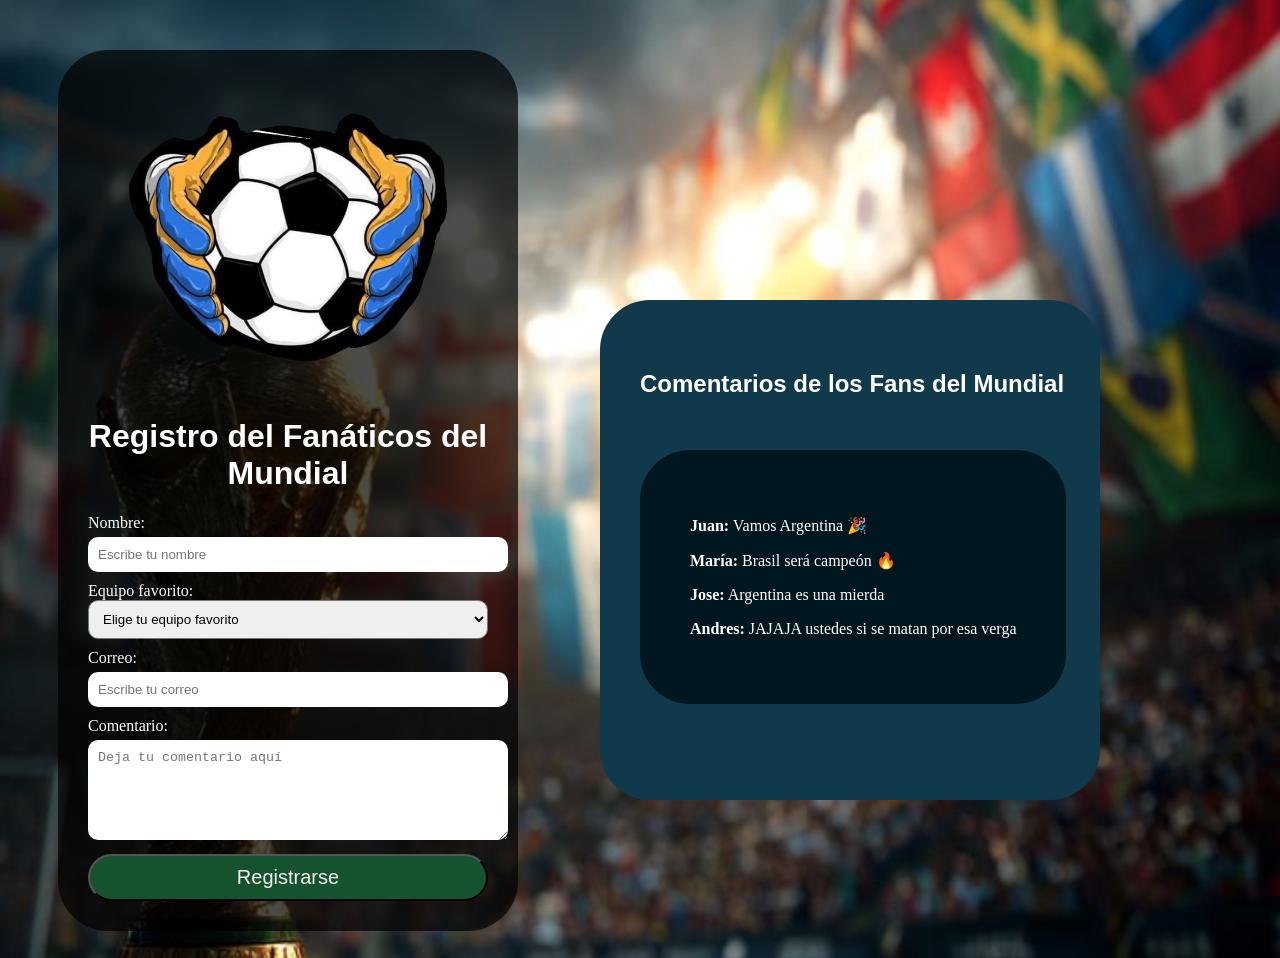
<file: index.html>
<!DOCTYPE html>
<html lang="es">
<head>
    <title>Registro del Fanáticos del Mundial</title>
    <link rel="stylesheet" href="style.css">
</head>
<body>

    <div class="contenedor">
        <img src="img/titulo.png" width="400">
        <h1>Registro del Fanáticos del Mundial</h1>

        <form>
            <label>Nombre:</label>
            <input type="text" placeholder="Escribe tu nombre">

            <label>Equipo favorito:</label>
            <select name="Equipo favorito" id="Equipo favorito">
                <option>Elige tu equipo favorito</option>
                <option value="Catar">Catar</option>
                <option value="Italia">Italia</option>
                <option value="Bolivia">Bolivia</option>
                <option value="Japón">Japón</option>
                <option value="Marruecos">Marruecos</option>
                <option value="Portugal">Portugal</option>
                <option value="Croacia">Croacia</option>
                <option value="Costa Rica">Costa Rica</option>
                <option value="Argentina">Argentina</option>
                <option value="Inglaterra">Inglaterra</option>
                <option value="Venezuela">Venezuela</option>
                <option value="Egipto">Egipto</option>
                <option value="México">México</option>
                <option value="Corea del Sur">Corea del Sur</option>
                <option value="Suiza">Suiza</option>
                <option value="Alemania">Alemania</option>
                <option value="El Salvador">El Salvador</option>
                <option value="Colombia">Colombia</option>
                <option value="Brasil">Brasil</option>
                <option value="Honduras">Honduras</option>
                <option value="Estados Unidos">Estados Unidos</option>
                <option value="Paraguay">Paraguay</option>
                <option value="Panamá">Panamá</option>
                <option value="Francia">Francia</option>
                <option value="Chile">Chile</option>
                <option value="Canadá">Canadá</option>
                <option value="Arabia Saudita">Arabia Saudita</option>
                <option value="Corea del Norte">Corea del Norte</option>
                <option value="Indonesia">Indonesia</option>
            </select>

            <label>Correo:</label>
            <input type="email" placeholder="Escribe tu correo">

            <label>Comentario:</label>
            <textarea placeholder="Deja tu comentario aquí"></textarea>

            <button type="submit">Registrarse</button>
        </form>
        </div>

        <div class="comentarios">
            <h2>Comentarios de los Fans del Mundial</h2>
        </div>
        <div class="caja">
            <p><b>Juan:</b> Vamos Argentina 🎉</p>
            <p><b>María:</b> Brasil será campeón 🔥</p>
            <p><b>Jose:</b> Argentina es una mierda</p>
            <p><b>Andres:</b> JAJAJA ustedes si se matan por esa verga </p>
        </div>

</body>
</html>
</file>
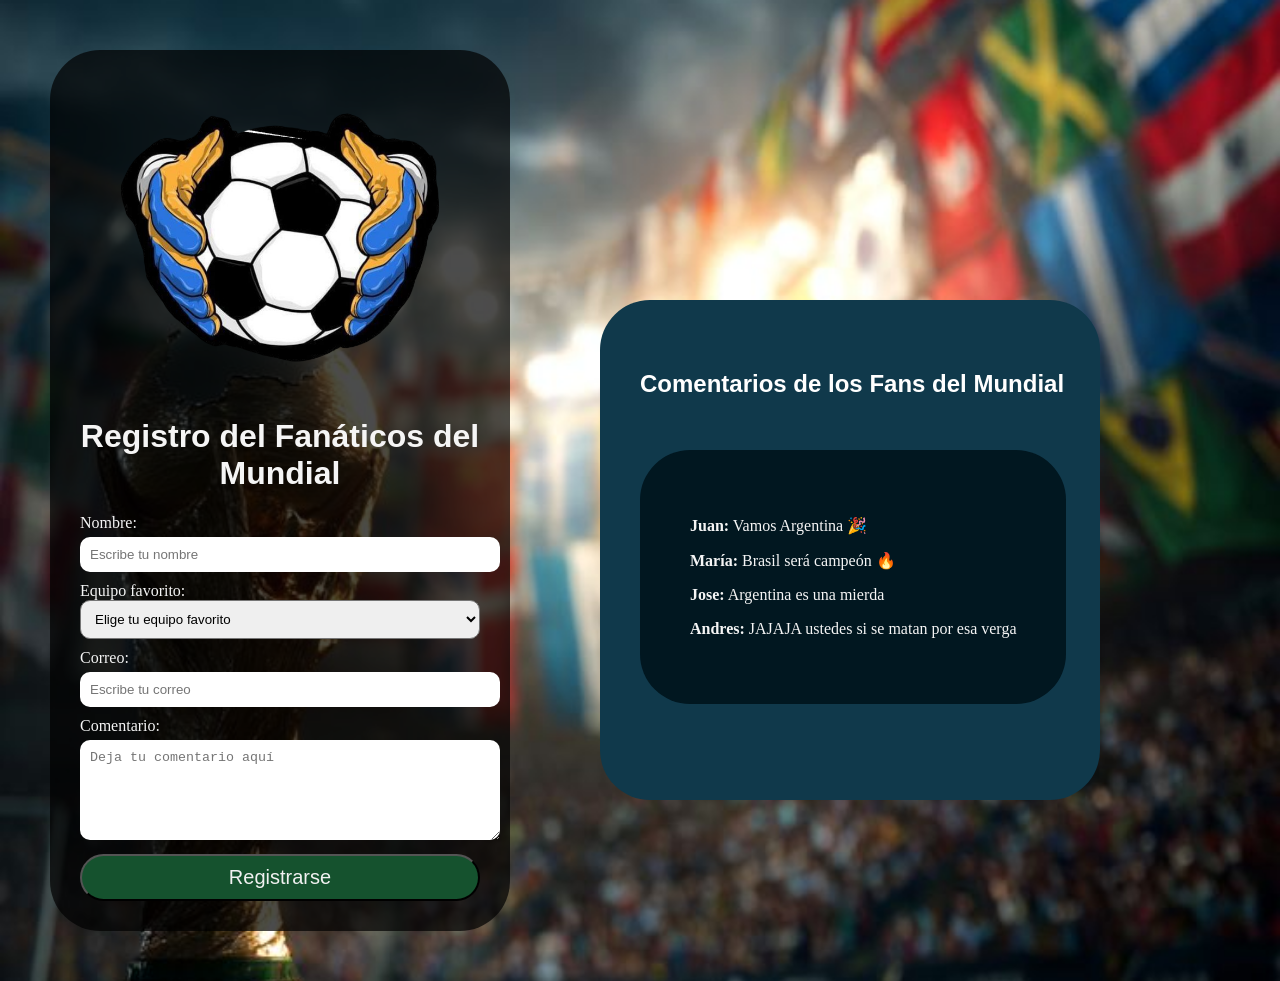
<file: mundial.html>
<!DOCTYPE html>
<html lang="es">
<head>
    <title>Registro del Fanáticos del Mundial</title>
    <link rel="stylesheet" href="mundial.css">
</head>
<body>

    <div class="contenedor">
        <img src="img/titulo.png" width="400">
        <h1>Registro del Fanáticos del Mundial</h1>

        <form>
            <label>Nombre:</label>
            <input type="text" placeholder="Escribe tu nombre">

            <label>Equipo favorito:</label>
            <select name="Equipo favorito" id="Equipo favorito">
                <option>Elige tu equipo favorito</option>
                <option value="Catar">Catar</option>
                <option value="Italia">Italia</option>
                <option value="Bolivia">Bolivia</option>
                <option value="Japón">Japón</option>
                <option value="Marruecos">Marruecos</option>
                <option value="Portugal">Portugal</option>
                <option value="Croacia">Croacia</option>
                <option value="Costa Rica">Costa Rica</option>
                <option value="Argentina">Argentina</option>
                <option value="Inglaterra">Inglaterra</option>
                <option value="Venezuela">Venezuela</option>
                <option value="Egipto">Egipto</option>
                <option value="México">México</option>
                <option value="Corea del Sur">Corea del Sur</option>
                <option value="Suiza">Suiza</option>
                <option value="Alemania">Alemania</option>
                <option value="El Salvador">El Salvador</option>
                <option value="Colombia">Colombia</option>
                <option value="Brasil">Brasil</option>
                <option value="Honduras">Honduras</option>
                <option value="Estados Unidos">Estados Unidos</option>
                <option value="Paraguay">Paraguay</option>
                <option value="Panamá">Panamá</option>
                <option value="Francia">Francia</option>
                <option value="Chile">Chile</option>
                <option value="Canadá">Canadá</option>
                <option value="Arabia Saudita">Arabia Saudita</option>
                <option value="Corea del Norte">Corea del Norte</option>
                <option value="Indonesia">Indonesia</option>
            </select>

            <label>Correo:</label>
            <input type="email" placeholder="Escribe tu correo">

            <label>Comentario:</label>
            <textarea placeholder="Deja tu comentario aquí"></textarea>

            <button type="submit">Registrarse</button>
        </form>
        </div>

        <div class="comentarios">
            <h2>Comentarios de los Fans del Mundial</h2>
        </div>
        <div class="caja">
            <p><b>Juan:</b> Vamos Argentina 🎉</p>
            <p><b>María:</b> Brasil será campeón 🔥</p>
            <p><b>Jose:</b> Argentina es una mierda</p>
            <p><b>Andres:</b> JAJAJA ustedes si se matan por esa verga </p>
        </div>

</body>
</html>
</file>
<file: style.css>
body {
    background-image: url(img/fondo.jpg);
    background-position: center;
    background-repeat: no-repeat;
    background-size: cover; 
    min-height: 100vh; 
    width: 100%; 
    background-attachment: fixed;
}

.contenedor {
    margin: 50px;
    width: 400px;
    background: #000000b3;
    padding: 30px;
    border-radius: 50px;
}

h1{
    color: #ffffff;
    text-align: center;
    font-family: Arial, Helvetica, sans-serif;
}

label {
    color: #ffffff;
    display: block;
    margin-top: 10px;   
}

input, textarea {
    width: 100%;
    padding: 10px;
    margin-top: 5px;
    border-radius: 10px;
    border: none;
}

select{
    width: 100%;
    padding: 10px;
    border-radius: 10px;
}

textarea {
    height: 80px;
}

button {
    width: 100%;
    padding: 10px;
    margin-top: 10px;
    background: #15522e;
    color: #f1f1f1;
    border-radius: 50px;
    font-family: Arial, Helvetica, sans-serif;
    font-size: 20px;
}

button:hover {
    background: #009624;
}

.comentarios {
    position:absolute;
	top:300px;
	left:600px;
	background-color:#10394b;
    padding: 250px;
    border-radius: 50px;
}
h2{
    text-align: center;
    color: #ffffff;
    font-family: Arial, Helvetica, sans-serif;
    position:absolute;
	top:50px;
	left:40px;
}

.caja{
    color: #ffffff;
    position:absolute;
	top: 450px;
	left:640px;
    padding: 50px;
    background-color: #011720;
    border-radius: 50px;
}
</file>
<file: mundial.css>
body {
    background-image: url(img/fondo.jpg);
    background-position: center;
    background-repeat: no-repeat;
    background-size: cover;    
    color: #f5f5f5;
    margin: 50px;
}

.contenedor {
    width: 400px;
    background: #000000b3;
    padding: 30px;
    border-radius: 50px;
}

h1{
    text-align: center;
    font-family: Arial, Helvetica, sans-serif;
}

label {
    display: block;
    margin-top: 10px;   
}

input, textarea {
    width: 100%;
    padding: 10px;
    margin-top: 5px;
    border-radius: 10px;
    border: none;
}

select{
    width: 100%;
    padding: 10px;
    border-radius: 10px;
}

textarea {
    height: 80px;
}

button {
    width: 100%;
    padding: 10px;
    margin-top: 10px;
    background: #15522e;
    color: #f1f1f1;
    border-radius: 50px;
    font-family: Arial, Helvetica, sans-serif;
    font-size: 20px;
}

button:hover {
    background: #009624;
}

.comentarios {
    position:absolute;
	top:300px;
	left:600px;
	background-color:#10394b;
    padding: 250px;
    border-radius: 50px;
}
h2{
    text-align: center;
    color: #ffffff;
    font-family: Arial, Helvetica, sans-serif;
    position:absolute;
	top:50px;
	left:40px;
}

.caja{
    position:absolute;
	top: 450px;
	left:640px;
    padding: 50px;
    background-color: #011720;
    border-radius: 50px;
}
</file>
